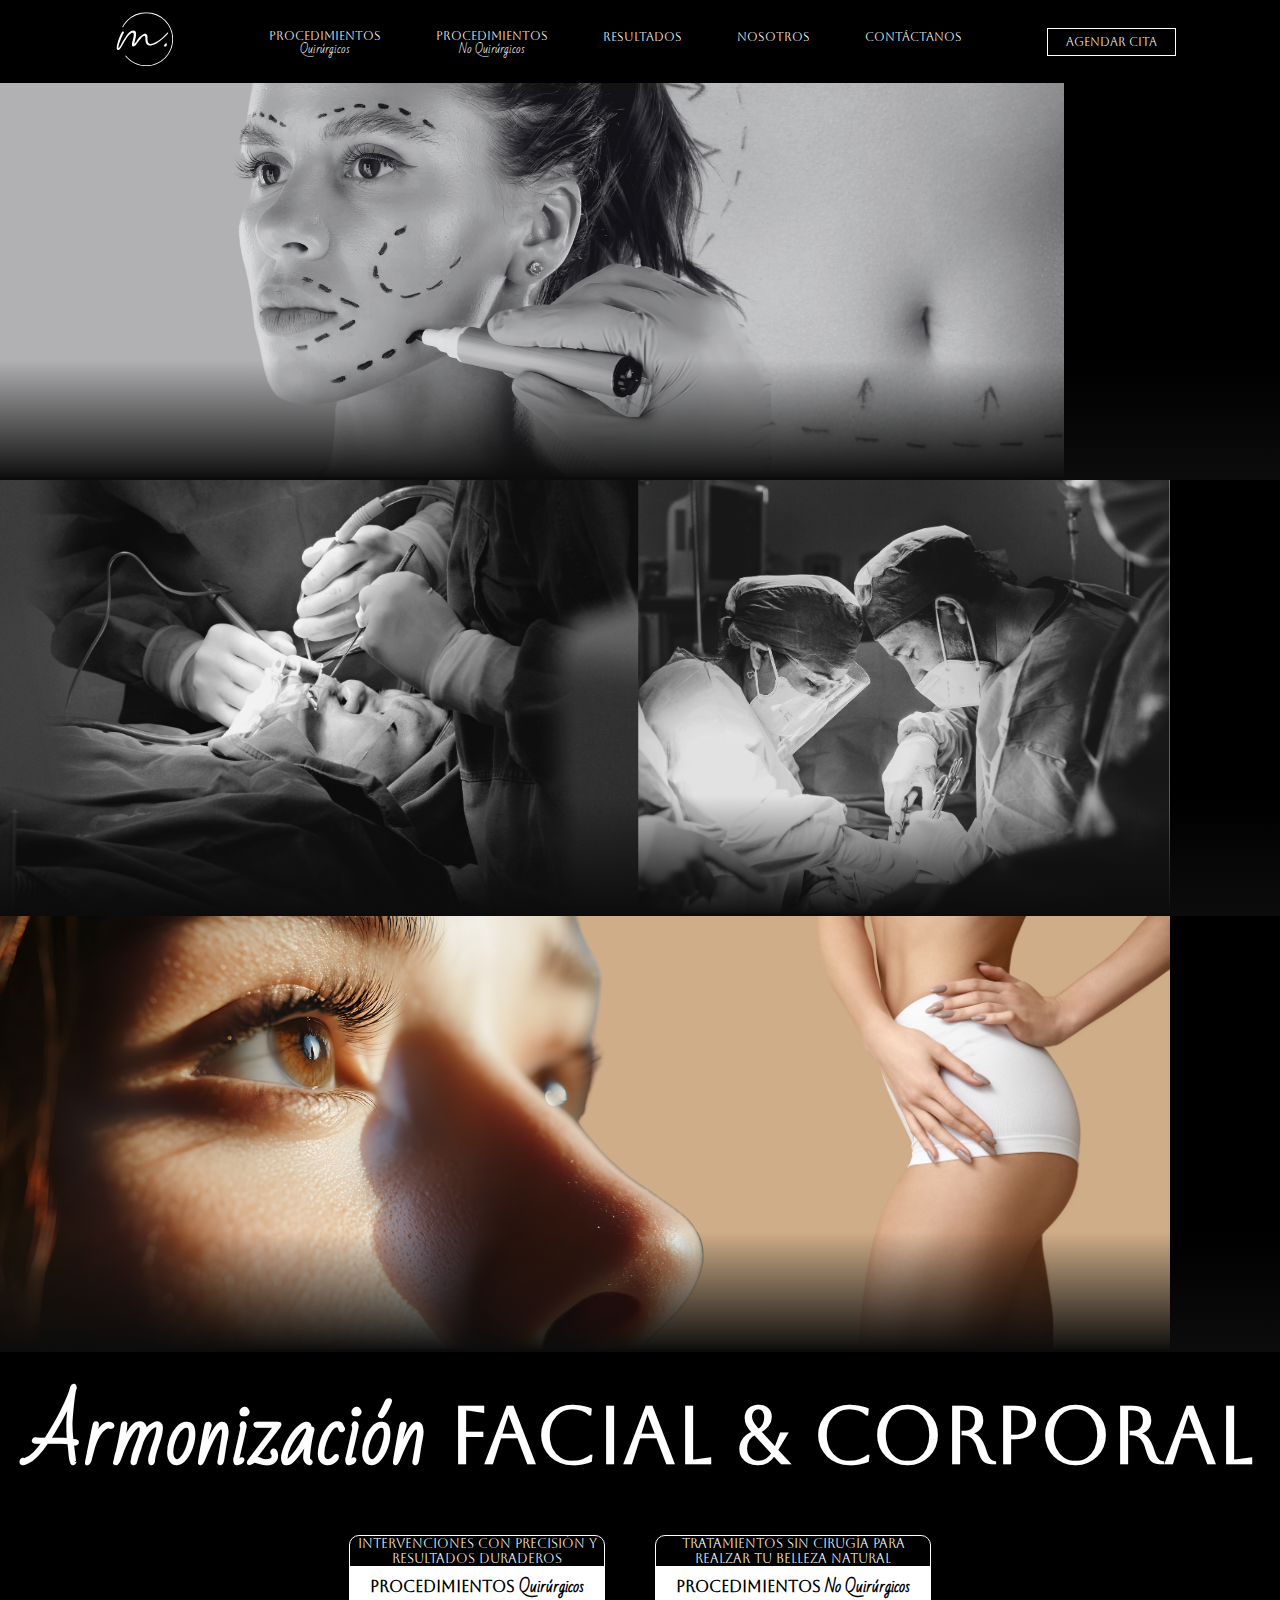
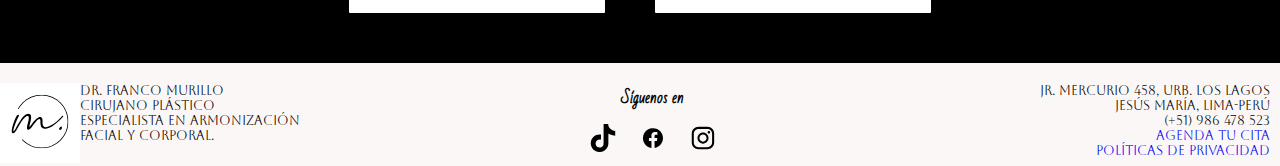
<file: index.html>
<!DOCTYPE html>
<html lang="es-pe">
    <head>
        <meta charset="UTF-8" />
        <meta name="viewport" content="width=device-width, initial-scale=1.0" />
        <title>Dr. Murillo | Cirugía Plástica</title>
        <link rel="icon" href="assets/images/logowhite.svg" />
        <link href="https://cdn.jsdelivr.net/npm/bootstrap@5.3.8/dist/css/bootstrap.min.css" rel="stylesheet" integrity="sha384-sRIl4kxILFvY47J16cr9ZwB07vP4J8+LH7qKQnuqkuIAvNWLzeN8tE5YBujZqJLB" crossorigin="anonymous">
        <script src="https://cdn.jsdelivr.net/npm/bootstrap@5.3.8/dist/js/bootstrap.bundle.min.js" integrity="sha384-FKyoEForCGlyvwx9Hj09JcYn3nv7wiPVlz7YYwJrWVcXK/BmnVDxM+D2scQbITxI" crossorigin="anonymous"></script>
        <link rel="stylesheet" href="assets/css/styles.css" />
        <script src="assets/js/menu.js" defer></script>
        <link rel="preconnect" href="https://fonts.googleapis.com">
        <link rel="preconnect" href="https://fonts.gstatic.com" crossorigin>
        <link href="https://fonts.googleapis.com/css2?family=Bad+Script&display=swap" rel="stylesheet">
        <link rel="preconnect" href="https://fonts.googleapis.com">
        <link rel="preconnect" href="https://fonts.gstatic.com" crossorigin>
        <link href="https://fonts.googleapis.com/css2?family=Aboreto&family=Bad+Script&display=swap" rel="stylesheet">
    </head>
    
    <body>
        <header class="cabecera-menu">
            <div class="header-inner">
                <div class="btn-logo">
                  <a href="index.html"><img src="assets/imagen/logoblack.svg" alt="logo" /></a>
                </div>
                <nav class="menu">
                        <ul class="nav-links">
                            <li class="item1"><a href="procedimientos-quirurgicos.html">Procedimientos <br><span>Quirúrgicos</span></a></li>
                            <li class="item2"><a href="procedimientos-no-quirurgicos.html">Procedimientos <br><span>No Quirúrgicos</span></a></li>
                            <li><a href="resultados.html">Resultados</a></li>
                            <li><a href="nosotros.html">Nosotros</a></li>
                            <li><a href="contactanos.html">Contáctanos</a></li>
                        </ul>
                </nav>
                <div class="menu-toggle" id="menu-toggle">
                     ☰
                </div>
                
                <div class="btn-cita">
                    <a href="agenda-tu-cita.html">Agendar Cita</a>
                </div>
            </div>
        </header>
        <main class = "contenedor">
            <!--BOOTSTRAP PARA CARRUSEL DE BANNERS-->
            <div id="carouselExampleSlidesOnly" class="carousel slide" data-bs-ride="carousel" data-bs-interval="2000" data-bs-pause="false">
                <div class="carousel-inner">
                    <div class="carousel-item active">
                        <div class="img-wrapper">
                            <img src="assets/imagen/banner1.png" class="d-block w-100" alt="banner 1">
                        </div>
                    </div>
                    
                    <div class="carousel-item">
                        <div class="img-wrapper">
                            <img src="assets/imagen/banner2.png" class="d-block w-100" alt="banner 2">
                        </div>
                    </div>
                    <div class="carousel-item">
                        <div class="img-wrapper">
                             <img src="assets/imagen/banner3.png" class="d-block w-100" alt="banner 3">
                        </div>
                    </div>
                </div>
            </div>
            <!--FIN BOOTSTRAP-->

            <div class="titulo">
                <h1><span>Armonización</span> Facial & Corporal</h1>
            </div>
            <section class="tarjetas">
                <div class="tarjeta-1">
                    <p>Intervenciones con precisión y<br>resultados duraderos</p>
                    <div class="h2-container">
                       <a href="procedimientos-quirurgicos.html"><h2>Procedimientos <span>Quirúrgicos</span></h2></a>
                    </div>   
                </div>

                <div class="tarjeta-2">
                    <p>Tratamientos sin cirugía para<br>realzar tu belleza natural</p>
                    <div class="h2-container">
                        <a href="procedimientos-no-quirurgicos.html"><h2>Procedimientos <span>No Quirúrgicos</span></h2></a>
                    </div>
                </div>
            </section>

                
        </main>

        <footer>
            <div class="footer-inner">
                <div class="btn-logo">
                  <a href="index.html"><img src="assets/imagen/logowhite.svg" alt="logo" /></a>
    
                  <p>Dr. Franco Murillo<br>Cirujano Plástico<br>Especialista en Armonización<br>Facial y Corporal.</p>
               
                </div>
               
                <div class="redes">
                    <div class="text-redes"> 
                        <h3><span>Síguenos en</span></h3>
                    </div>
                
                    <div class="icon-redes">
                        <ul>
                            <li><a href="#"><img src="assets/imagen/icontiktok.svg" alt="tiktok"></a></li>
                            <li><a href="#"><img src="assets/imagen/iconfacebook.svg" alt="facebook"></a></li>
                            <li><a href="#"><img src="assets/imagen/iconinstagram.svg" alt="instagram"></a></li>
                        </ul>
                    </div>    
                </div>
                <div class="direccion">
                    <p>Jr. Mercurio 458, Urb. Los Lagos<br>Jesús María, Lima-Perú<br>(+51) 986 478 523<br><a href=agenda-tu-cita.html>Agenda tu cita</a><br><a href="#">Políticas de Privacidad</a></p>
                </div>
                

            </div>





        </footer>
        
        

  
    </body>

</html>
</file>
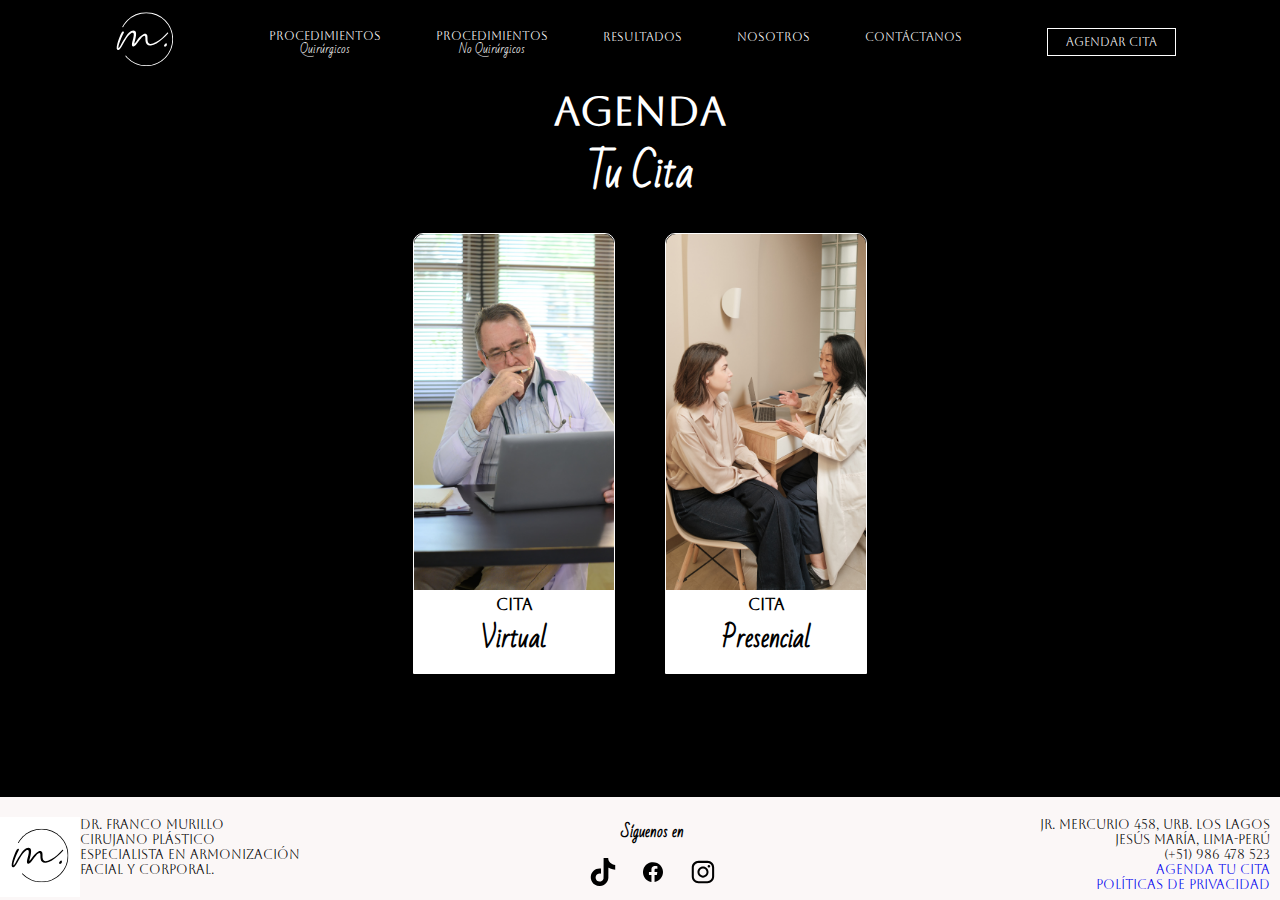
<file: agenda-tu-cita.html>
<!DOCTYPE html>
<html lang="es-pe">
<head>
    <meta charset="UTF-8">
    <meta name="viewport" content="width=device-width, initial-scale=1.0">
    <title>Dr. Murillo | Cirugía Plástica</title>
    <link rel="stylesheet" href="assets/css/styles.css" />
    <script src="assets/js/menu.js" defer ></script>
    <link rel="icon" href="assets/images/logowhite.svg" />
    <link rel="preconnect" href="https://fonts.googleapis.com">
    <link rel="preconnect" href="https://fonts.gstatic.com" crossorigin>
    <link href="https://fonts.googleapis.com/css2?family=Bad+Script&display=swap" rel="stylesheet">
    <link rel="preconnect" href="https://fonts.googleapis.com">
    <link rel="preconnect" href="https://fonts.gstatic.com" crossorigin>
    <link href="https://fonts.googleapis.com/css2?family=Aboreto&family=Bad+Script&display=swap" rel="stylesheet">
</head>
<body>
    <header class="container cabecera-menu">
            <div class="header-inner">
                <div class="btn-logo">
                  <a href="index.html"><img src="assets/imagen/logoblack.svg" alt="logo" /></a>
                </div>
                <nav class="menu">
                        <ul class="nav-links">
                            <li class="item1"><a href="procedimientos-quirurgicos.html">Procedimientos <br><span>Quirúrgicos</span></a></li>
                            <li class="item2"><a href="procedimientos-no-quirurgicos.html">Procedimientos <br><span>No Quirúrgicos</span></a></li>
                            <li><a href="resultados.html">Resultados</a></li>
                            <li><a href="nosotros.html">Nosotros</a></li>
                            <li><a href="contactanos.html">Contáctanos</a></li>
                        </ul>
                </nav>
                <div class="menu-toggle" id="menu-toggle">
                     ☰
                </div>
                
                <div class="btn-cita">
                    <a href="agenda-tu-cita.html">Agendar Cita</a>
                </div>
            </div>
    </header>
    
    <main>
        <div class="titulo">
            <h1 class="h1menu">Agenda<br><span>Tu Cita</span></h1>
        </div>
        <section class="tarjetas">
            <div class="tarjeta-1 pro">
                <img src="assets/imagen/teleconsulta.png" alt="teleconsulta">
                <div class="h2-container">
                    <a href="formulario.html"><h2>Cita<br><span>Virtual</span></h2></a>
                </div>
            </div>
                
            <div class="tarjeta-2 pro">
                <img src="assets/imagen/consultapresencial.png" alt="citapresencial">
                <div class="h2-container">
                    <a href="formulario.html"><h2>Cita<br><span>Presencial</span></h2></a>
                </div>
            </div>
        </section>
        
    </main>


    <footer>
        <div class="footer-inner">
            <div class="btn-logo">
                <a href="index.html"><img src="assets/imagen/logowhite.svg" alt="logo" /></a>
    
                <p>Dr. Franco Murillo<br>Cirujano Plástico<br>Especialista en Armonización<br>Facial y Corporal.</p>
               
            </div>
               
            <div class="redes">
                <div class="text-redes"> 
                <h3><span>Síguenos en</span></h3>
                </div>
                
                <div class="icon-redes">
                    <ul>
                        <li><a href="#"><img src="assets/imagen/icontiktok.svg" alt="tiktok"></a></li>
                        <li><a href="#"><img src="assets/imagen/iconfacebook.svg" alt="facebook"></a></li>
                        <li><a href="#"><img src="assets/imagen/iconinstagram.svg" alt="instagram"></a></li>
                    </ul>
                </div>  

                </div>
                <div class="direccion">
                    <p>Jr. Mercurio 458, Urb. Los Lagos<br>Jesús María, Lima-Perú<br>(+51) 986 478 523<br><a href=agenda-tu-cita.html>Agenda tu cita</a><br><a href="#">Políticas de Privacidad</a></p>
                </div>
                

        </div>

    </footer>
        

    
</body>
</html>
</file>
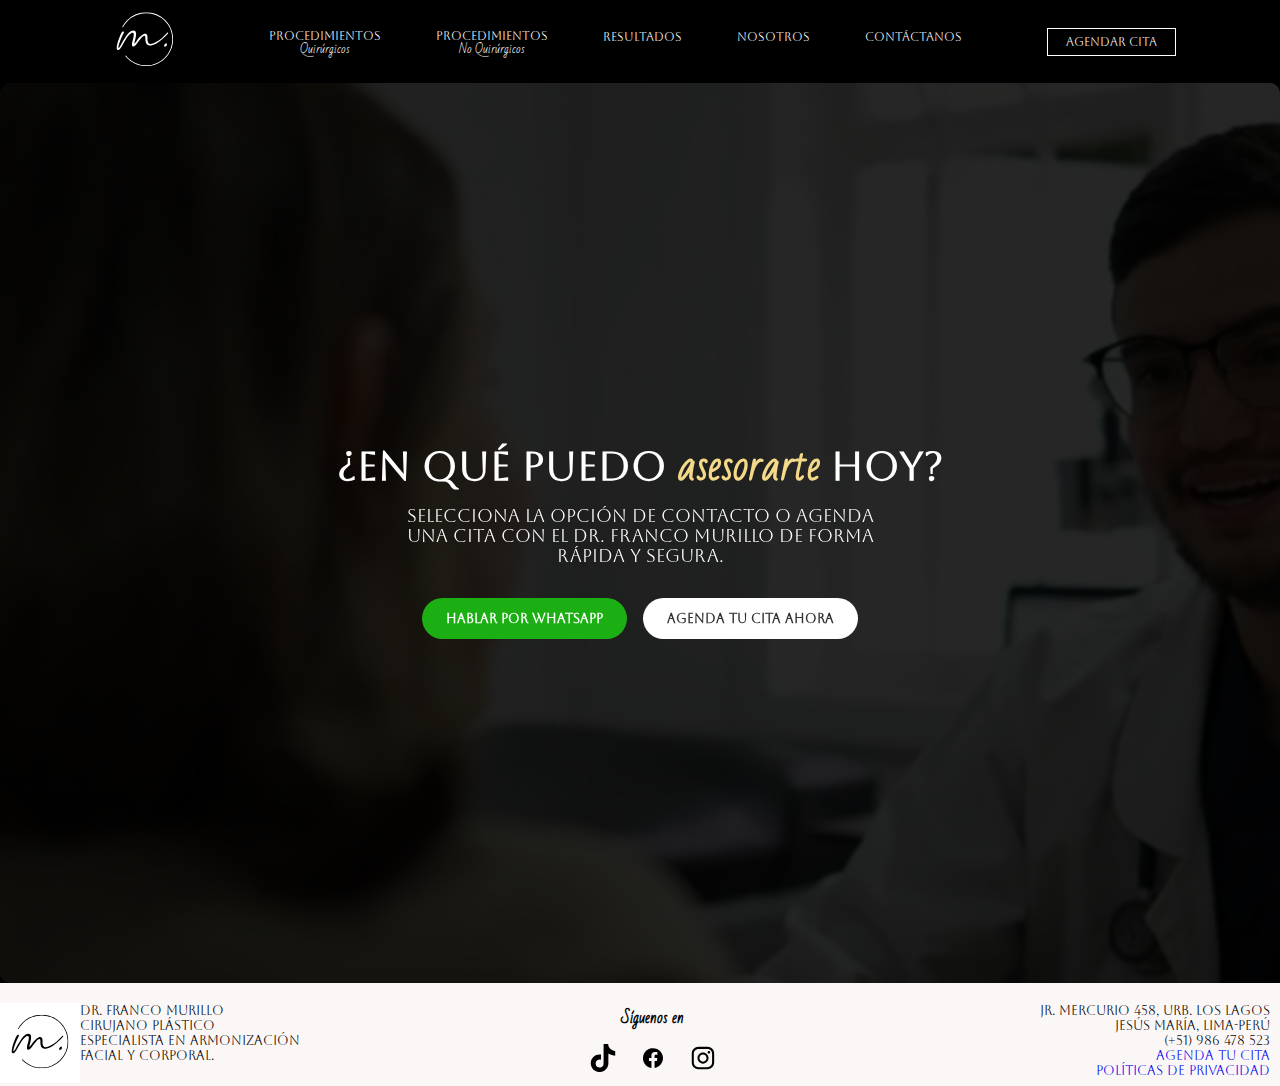
<file: contactanos.html>
<!DOCTYPE html>
<html lang="es-pe">
<head>
        <meta charset="UTF-8" />
        <meta name="viewport" content="width=device-width, initial-scale=1.0" />
        <title>Dr. Murillo | Cirugía Plástica</title>
        <link rel="stylesheet" href="assets/css/styles.css" />
        <script src="assets/js/menu.js" defer></script>
        <link rel="icon" href="assets/images/logowhite.svg" />
        <link rel="preconnect" href="https://fonts.googleapis.com">
        <link rel="preconnect" href="https://fonts.gstatic.com" crossorigin>
        <link href="https://fonts.googleapis.com/css2?family=Bad+Script&display=swap" rel="stylesheet">
        <link rel="preconnect" href="https://fonts.googleapis.com">
        <link rel="preconnect" href="https://fonts.gstatic.com" crossorigin>
        <link href="https://fonts.googleapis.com/css2?family=Aboreto&family=Bad+Script&display=swap" rel="stylesheet">
        
</head>
<body>
    <header class="cabecera-menu">
            <div class="header-inner">
                <div class="btn-logo">
                  <a href="index.html"><img src="assets/imagen/logoblack.svg" alt="logo" /></a>
                </div>
                <nav class="menu">
                        <ul class="nav-links">
                            <li class="item1"><a href="procedimientos-quirurgicos.html">Procedimientos <br><span>Quirúrgicos</span></a></li>
                            <li class="item2"><a href="procedimientos-no-quirurgicos.html">Procedimientos <br><span>No Quirúrgicos</span></a></li>
                            <li><a href="resultados.html">Resultados</a></li>
                            <li><a href="nosotros.html">Nosotros</a></li>
                            <li><a href="contactanos.html">Contáctanos</a></li>
                        </ul>
                </nav>
                <div class="menu-toggle" id="menu-toggle">
                     ☰
                </div>
                
                <div class="btn-cita">
                    <a href="agenda-tu-cita.html">Agendar Cita</a>
                </div>
            </div>
    </header>
    
    <main class="contactanos">

        <section class="contenedor-contactanos">
            <div >
                <video autoplay muted loop playsinline class="videocontacto"> 
                    <source src="assets/multimedia/video-contactanos.mp4" type="video/mp4">
                    Tu navegador no soporta el <code>video</code>
                </video>
            </div>
            <div class="overlay"></div>

            <div class="texto-btn-contactanos">
                <h2>¿En qué puedo <span>asesorarte</span> hoy?</h2>
                <p>Selecciona la opción de contacto o agenda <br> una cita con el Dr. Franco Murillo de forma<br>rápida y segura.</p>
                <div class="btn-contacto">
                    <a class="btn-wsp" href="#">Hablar por Whatsapp</a>
                    <a class="btn-agenda" href="agenda-tu-cita.html">Agenda tu cita ahora</a>
                </div>
            </div>
        </section>

    </main>

    
        <footer>
            <div class="footer-inner">
                <div class="btn-logo">
                  <a href="index.html"><img src="assets/imagen/logowhite.svg" alt="logo" /></a>
    
                  <p>Dr. Franco Murillo<br>Cirujano Plástico<br>Especialista en Armonización<br>Facial y Corporal.</p>
               
                </div>
               
                <div class="redes">
                    <div class="text-redes"> 
                        <h3><span>Síguenos en</span></h3>
                    </div>
                
                    <div class="icon-redes">
                        <ul>
                            <li><a href="#"><img src="assets/imagen/icontiktok.svg" alt="tiktok"></a></li>
                            <li><a href="#"><img src="assets/imagen/iconfacebook.svg" alt="facebook"></a></li>
                            <li><a href="#"><img src="assets/imagen/iconinstagram.svg" alt="instagram"></a></li>
                        </ul>
                    </div>    
                </div>
                <div class="direccion">
                    <p>Jr. Mercurio 458, Urb. Los Lagos<br>Jesús María, Lima-Perú<br>(+51) 986 478 523<br><a href=agenda-tu-cita.html>Agenda tu cita</a><br><a href="#">Políticas de Privacidad</a></p>
                </div>
                

            </div>

        </footer>
</body>
</html>
</file>
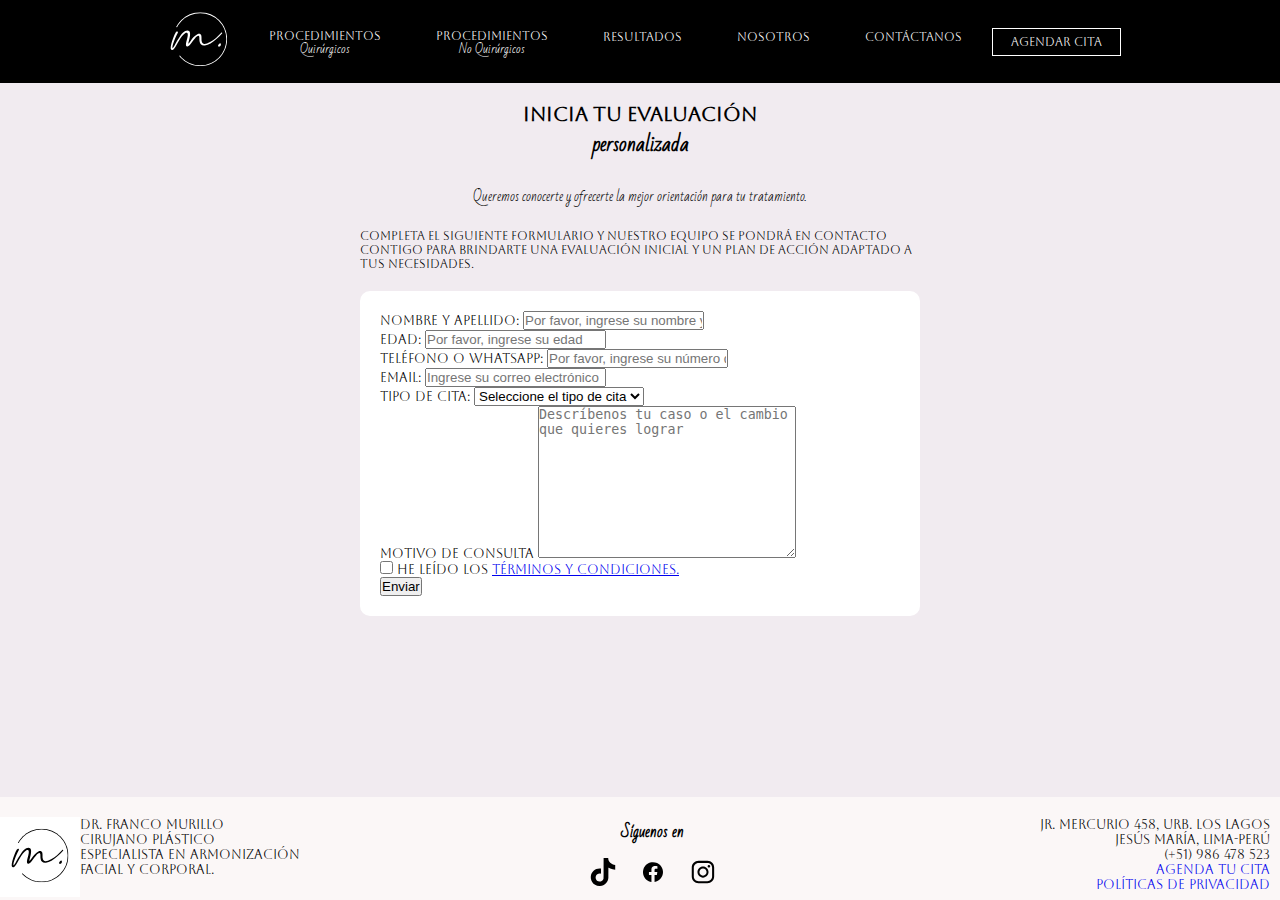
<file: formulario.html>
<!DOCTYPE html>
<html lang="es-pe">
<head>
    <meta charset="UTF-8">
    <meta name="viewport" content="width=device-width, initial-scale=1.0">
    <title>Dr. Murillo | Cirugía Plástica</title>
    <link href="https://cdn.jsdelivr.net/npm/bootstrap@5.3.8/dist/css/bootstrap.min.css" rel="stylesheet" integrity="sha384-sRIl4kxILFvY47J16cr9ZwB07vP4J8+LH7qKQnuqkuIAvNWLzeN8tE5YBujZqJLB" crossorigin="anonymous">
    <script src="https://cdn.jsdelivr.net/npm/bootstrap@5.3.8/dist/js/bootstrap.bundle.min.js" integrity="sha384-FKyoEForCGlyvwx9Hj09JcYn3nv7wiPVlz7YYwJrWVcXK/BmnVDxM+D2scQbITxI" crossorigin="anonymous"></script>
    <link rel="stylesheet" href="assets/css/styles.css" />
    <script src="assets/js/menu.js" defer ></script>
    <link rel="icon" href="assets/images/logowhite.svg" />
    <link rel="preconnect" href="https://fonts.googleapis.com">
    <link rel="preconnect" href="https://fonts.gstatic.com" crossorigin>
    <link href="https://fonts.googleapis.com/css2?family=Bad+Script&display=swap" rel="stylesheet">
    <link rel="preconnect" href="https://fonts.googleapis.com">
    <link rel="preconnect" href="https://fonts.gstatic.com" crossorigin>
    <link href="https://fonts.googleapis.com/css2?family=Aboreto&family=Bad+Script&display=swap" rel="stylesheet">
</head>
<body class="body-formulario">
    <header class=" cabecera-menu menuform">
            <div class="header-inner">
                <div class="btn-logo">
                  <a href="index.html"><img src="assets/imagen/logoblack.svg" alt="logo" /></a>
                </div>
                <nav class="menu">
                        <ul class="nav-links">
                            <li class="item1"><a href="procedimientos-quirurgicos.html">Procedimientos <br><span>Quirúrgicos</span></a></li>
                            <li class="item2"><a href="procedimientos-no-quirurgicos.html">Procedimientos <br><span>No Quirúrgicos</span></a></li>
                            <li><a href="resultados.html">Resultados</a></li>
                            <li><a href="nosotros.html">Nosotros</a></li>
                            <li><a href="contactanos.html">Contáctanos</a></li>
                        </ul>
                </nav>
                <div class="menu-toggle" id="menu-toggle">
                     ☰
                </div>
                
                <div class="btn-cita">
                    <a href="agenda-tu-cita.html">Agendar Cita</a>
                </div>
            </div>
    </header>
    
    <main>
        <div class="containerform">
            <h2>Inicia tu evaluación <br><span>personalizada</span></h2>
            <span>Queremos conocerte y ofrecerte la mejor orientación para tu tratamiento.</span>
            <p>Completa el siguiente formulario y nuestro equipo se pondrá en contacto contigo para brindarte una evaluación inicial y un plan de acción adaptado a tus necesidades.</p>
            <form action="">
                <div class="mb-3">
                    <label for="name">Nombre y apellido:</label>
                    <input class="form-control form-control-sm" type="text" id="name" placeholder="Por favor, ingrese su nombre y apellido">
                </div>

                <div class="mb-3"> 
                    <label for="edad">Edad:</label>
                    <input class="form-control form-control-sm" type="number" id="edad" placeholder="Por favor, ingrese su edad">
                </div>

                <div class="mb-3">
                    <label for="Teléfono o WhatsApp">Teléfono o WhatsApp:</label>
                    <input class="form-control form-control-sm" type="tel" id="telefono" placeholder="Por favor, ingrese su número de teléfono o WhatsApp">
                </div>


                <div class="mb-3">
                    <label for="email">Email:</label>
                    <input class="form-control form-control-sm" type="email" id="email" placeholder="Ingrese su correo electrónico">
                </div>

                <div class="mb-3">
                    <label for="tipoconsulta">Tipo de cita:</label>
                    <select class="form-select form-select-sm" aria-label="Selecciona el tipo de consulta">
                        <option selected>Seleccione el tipo de cita</option>
                        <option value="1">Cita virtual</option>
                        <option value="2">Cita presencial</option>
                        
                    </select>
                </div>

                <div class="mb-3">
                    <label for="descripcion">Motivo de consulta</label>
                    <textarea class= "form-control form-control-sm" name="descripcion" id="descripcion" cols="30" rows="10" placeholder="Descríbenos tu caso o el cambio que quieres lograr"></textarea>
                </div>

                <div class="form-check">
                    <input type="checkbox" class="form-check-input" id="exampleCheck1">
                    <label class="form-check-label" for="exampleCheck1">He leído los <a href="#">Términos y condiciones.</a></label>
                </div>

               <button type="submit" class="btn btn-dark mb-5 form-control form-control-sm">Enviar</button>

            </form>

        </div>
      
    </main>


    <footer>
        <div class="footer-inner">
            <div class="btn-logo">
                <a href="index.html"><img src="assets/imagen/logowhite.svg" alt="logo" /></a>
    
                <p>Dr. Franco Murillo<br>Cirujano Plástico<br>Especialista en Armonización<br>Facial y Corporal.</p>
               
            </div>
               
            <div class="redes">
                <div class="text-redes"> 
                <h3><span>Síguenos en</span></h3>
                </div>
                
                <div class="icon-redes">
                    <ul>
                        <li><a href="#"><img src="assets/imagen/icontiktok.svg" alt="tiktok"></a></li>
                        <li><a href="#"><img src="assets/imagen/iconfacebook.svg" alt="facebook"></a></li>
                        <li><a href="#"><img src="assets/imagen/iconinstagram.svg" alt="instagram"></a></li>
                    </ul>
                </div>  

                </div>
                <div class="direccion">
                    <p>Jr. Mercurio 458, Urb. Los Lagos<br>Jesús María, Lima-Perú<br>(+51) 986 478 523<br><a href=agenda-tu-cita.html>Agenda tu cita</a><br><a href="#">Políticas de Privacidad</a></p>
                </div>
                

        </div>

    </footer>
        

    
</body>
</html>
</file>
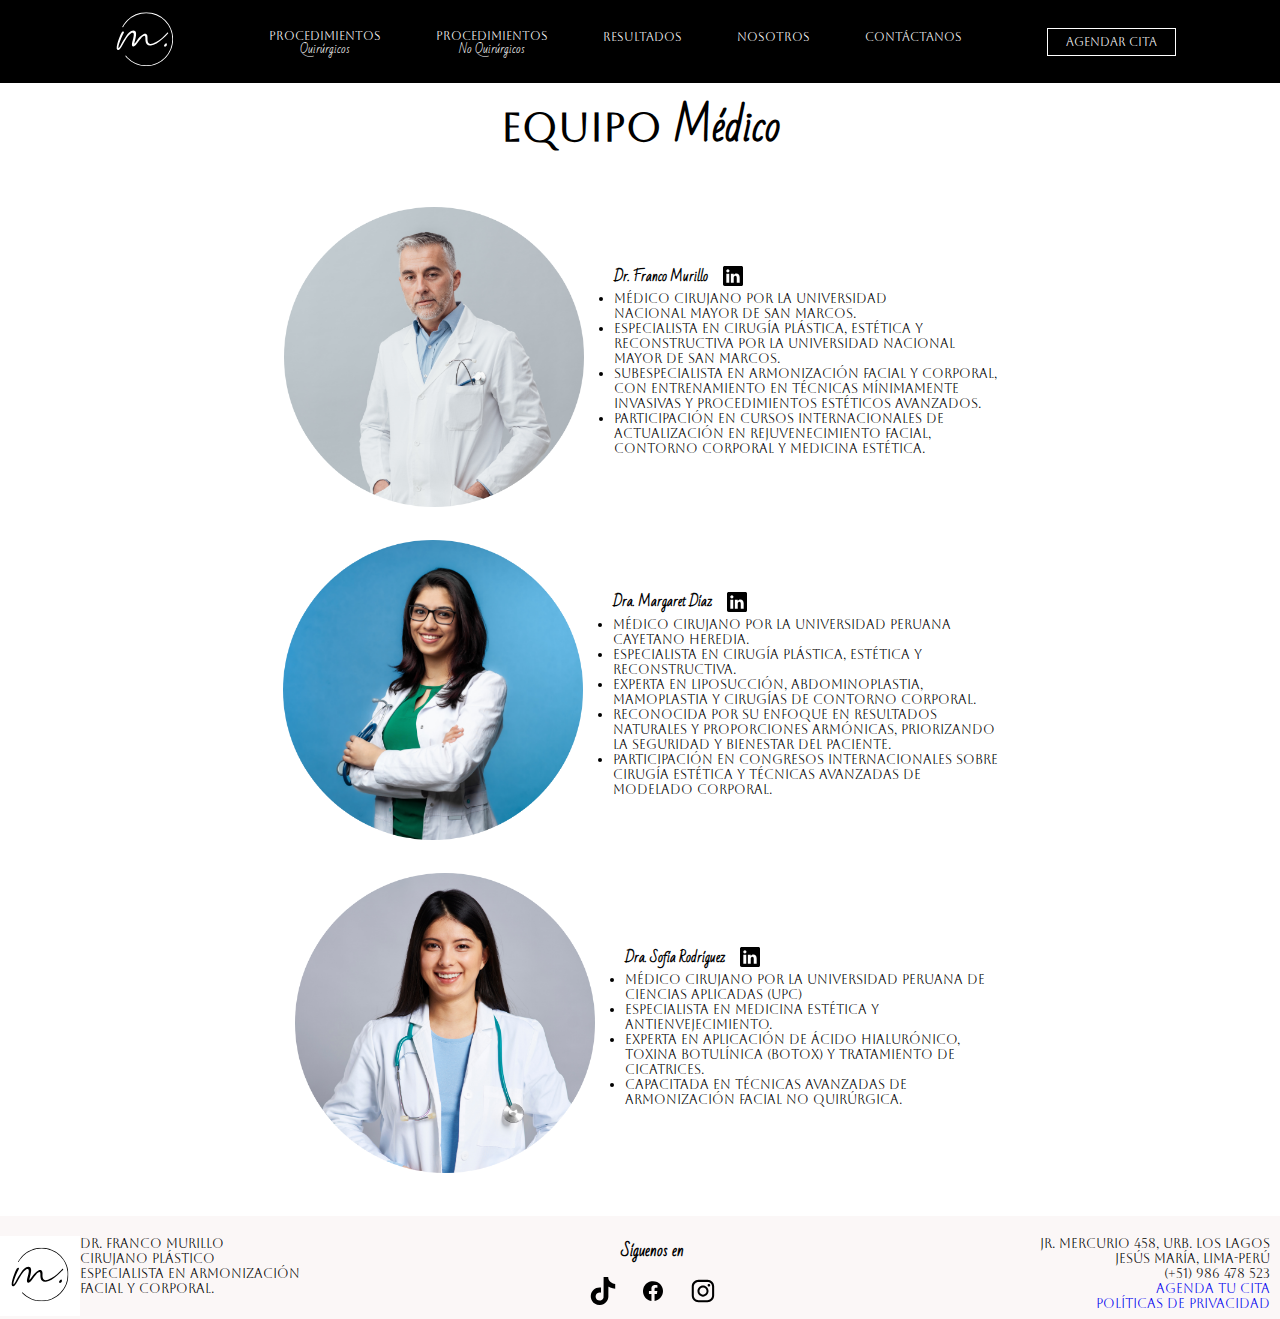
<file: nosotros.html>
<!DOCTYPE html>
<html lang="es-pe">
<head>
    <meta charset="UTF-8">
    <meta name="viewport" content="width=device-width, initial-scale=1.0">
    <title>Dr. Murillo | Cirugía Plástica</title>
    <link rel="stylesheet" href="assets/css/styles.css" />
    <script src="assets/js/menu.js" defer ></script>
    <link rel="icon" href="assets/images/logowhite.svg" />
    <link rel="preconnect" href="https://fonts.googleapis.com">
    <link rel="preconnect" href="https://fonts.gstatic.com" crossorigin>
    <link href="https://fonts.googleapis.com/css2?family=Bad+Script&display=swap" rel="stylesheet">
    <link rel="preconnect" href="https://fonts.googleapis.com">
    <link rel="preconnect" href="https://fonts.gstatic.com" crossorigin>
    <link href="https://fonts.googleapis.com/css2?family=Aboreto&family=Bad+Script&display=swap" rel="stylesheet">
</head>
<body class="body-nosotros">
    <header class="container cabecera-menu">
            <div class="header-inner">
                <div class="btn-logo">
                  <a href="index.html"><img src="assets/imagen/logoblack.svg" alt="logo" /></a>
                </div>
                <nav class="menu">
                        <ul class="nav-links">
                            <li class="item1"><a href="procedimientos-quirurgicos.html">Procedimientos <br><span>Quirúrgicos</span></a></li>
                            <li class="item2"><a href="procedimientos-no-quirurgicos.html">Procedimientos <br><span>No Quirúrgicos</span></a></li>
                            <li><a href="resultados.html">Resultados</a></li>
                            <li><a href="nosotros.html">Nosotros</a></li>
                            <li><a href="contactanos.html">Contáctanos</a></li>
                        </ul>
                </nav>
                <div class="menu-toggle" id="menu-toggle">
                     ☰
                </div>
                
                <div class="btn-cita">
                    <a href="agenda-tu-cita.html">Agendar Cita</a>
                </div>
            </div>
    </header>
    
    <main>
        <div class="titulo nosotros">
            <h1 class="h1menu">Equipo <span>Médico</span></h1>
        </div>


        <section class="doctores">
            <article class="doctor1">
                <div class="fotodoctor1">
                    <img src="assets/imagen/doctor1.png" alt="doctor1">
                </div>
                <div class="nombredoctor">
                    <div class="nombre-boton">
                        <h4><span>Dr. Franco Murillo</span></h4>
                        <a href="#" class="btn-linkedin">
                            <img src="assets/imagen/linkedin.svg" alt="linkedin">
                            <span>Ver Perfil en Linkedin</span>
                        </a>
                    </div>
                    
                        <div class="descripcion">
                            <ul>
                                <li> Médico Cirujano por la Universidad<br>Nacional Mayor de San Marcos.</li>
                                <li>Especialista en Cirugía Plástica, Estética y<br> Reconstructiva por la Universidad Nacional<br> Mayor de San Marcos.</li>
                                <li>Subespecialista en Armonización Facial y Corporal,<br> con entrenamiento en técnicas mínimamente<br> invasivas y procedimientos estéticos avanzados.</li>
                                <li>Participación en cursos internacionales de<br> actualización en rejuvenecimiento facial,<br> contorno corporal y medicina estética.</li>
                            </ul>
                        </div>
                </div>
            </article>

            <article class="doctor2">
                <div class="fotodoctor2">
                    <img src="assets/imagen/doctor2.png" alt="doctor2">
                </div>
                <div class="nombredoctor">
                    <div class="nombre-boton">
                        <h4><span>Dra. Margaret Díaz</span></h4>
                        <a href="#" class="btn-linkedin">
                                <img src="assets/imagen/linkedin.svg" alt="linkedin">
                                <span>Ver Perfil en Linkedin</span>
                        </a>
                    </div>

                    <div class="descripcion">
                            <ul>
                                <li>Médico Cirujano por la Universidad Peruana<br>Cayetano Heredia.</li>
                                <li>Especialista en Cirugía Plástica, Estética y<br>Reconstructiva.</li>
                                <li>Experta en Liposucción, Abdominoplastia,<br>Mamoplastia y Cirugías de Contorno Corporal.</li>
                                <li>Reconocida por su enfoque en resultados<br>  naturales y proporciones armónicas, priorizando<br>la seguridad y bienestar del paciente.</li>
                                <li>Participación en congresos internacionales sobre<br> cirugía estética y técnicas avanzadas de<br>modelado corporal.</li>
                            </ul>
                     </div>
                </div>
            </article>

            <article class="doctor3">
                <div class="fotodoctor3">
                    <img src="assets/imagen/doctor3.png" alt="doctor3">
                </div>
                <div class="nombredoctor">
                    <div class="nombre-boton">
                        <h4><span>Dra. Sofía Rodríguez</span></h4>
                        <a href="#" class="btn-linkedin">
                            <img src="assets/imagen/linkedin.svg" alt="linkedin">
                            <span>Ver Perfil en Linkedin</span>
                        </a>
                    </div>
                        
                    <div class="descripcion">
                            <ul>
                                <li>Médico Cirujano por la Universidad Peruana de<br>Ciencias Aplicadas (UPC)</li>
                                <li>Especialista en Medicina Estética y<br>Antienvejecimiento.</li>
                                <li>Experta en aplicación de ácido hialurónico,<br>toxina botulínica (botox) y tratamiento de<br>cicatrices.</li>
                                <li>Capacitada en técnicas avanzadas de<br> armonización facial no quirúrgica.</li>
                            </ul>
                    </div>
                </div>
            </article>

        </section>        
            


        
    </main>


    <footer>
        <div class="footer-inner">
            <div class="btn-logo">
                <a href="index.html"><img src="assets/imagen/logowhite.svg" alt="logo" /></a>
                <p>Dr. Franco Murillo<br>Cirujano Plástico<br>Especialista en Armonización<br>Facial y Corporal.</p>
            </div>
               
            <div class="redes">
                <div class="text-redes"> 
                    <h3><span>Síguenos en</span></h3>
                </div>
        
                <div class="icon-redes">
                    <ul>
                        <li><a href="#"><img src="assets/imagen/icontiktok.svg" alt="tiktok"></a></li>
                        <li><a href="#"><img src="assets/imagen/iconfacebook.svg" alt="facebook"></a></li>
                        <li><a href="#"><img src="assets/imagen/iconinstagram.svg" alt="instagram"></a></li>
                    </ul>
                </div>  

            </div>

            <div class="direccion">
                <p class=>Jr. Mercurio 458, Urb. Los Lagos<br>Jesús María, Lima-Perú<br>(+51) 986 478 523<br><a href=agenda-tu-cita.html>Agenda tu cita</a><br><a href="#">Políticas de Privacidad</a></p>
            </div>
                

        </div>

    </footer>
        

    
</body>
</html>
</file>
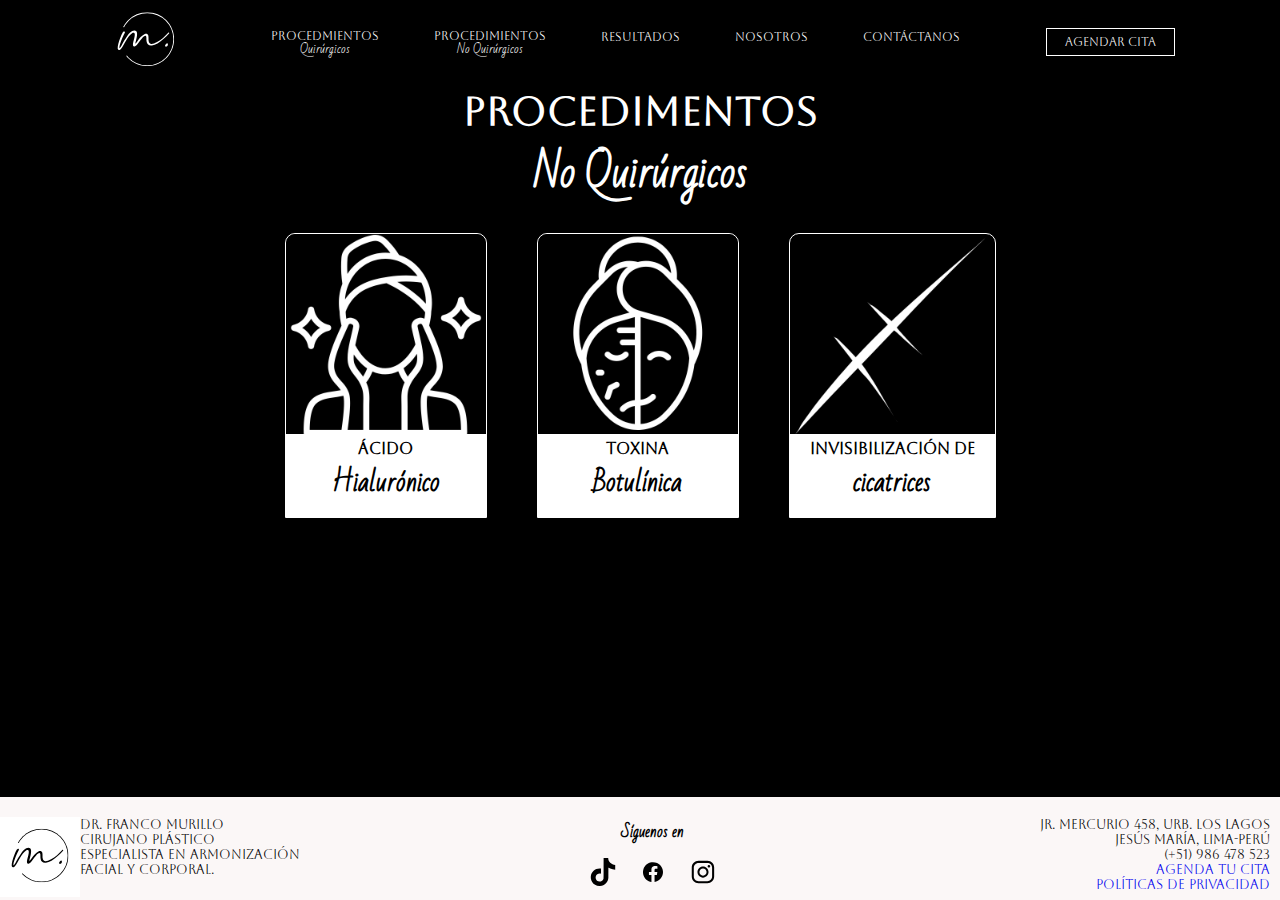
<file: procedimientos-no-quirurgicos.html>
<!DOCTYPE html>
<html lang="es-pe">
<head>
    <meta charset="UTF-8">
    <meta name="viewport" content="width=device-width, initial-scale=1.0">
    <title>Dr. Murillo | Cirugía Plástica</title>
    <link rel="stylesheet" href="assets/css/styles.css" />
    <script src="assets/js/menu.js" defer ></script>
    <link rel="icon" href="assets/images/logowhite.svg" />
    <link rel="preconnect" href="https://fonts.googleapis.com">
    <link rel="preconnect" href="https://fonts.gstatic.com" crossorigin>
    <link href="https://fonts.googleapis.com/css2?family=Bad+Script&display=swap" rel="stylesheet">
    <link rel="preconnect" href="https://fonts.googleapis.com">
    <link rel="preconnect" href="https://fonts.gstatic.com" crossorigin>
    <link href="https://fonts.googleapis.com/css2?family=Aboreto&family=Bad+Script&display=swap" rel="stylesheet">
</head>
<body>
    <header class="container cabecera-menu">
            <div class="header-inner">
                <div class="btn-logo">
                  <a href="index.html"><img src="assets/imagen/logoblack.svg" alt="logo" /></a>
                </div>
                <nav class="menu">
                        <ul class="nav-links">
                            <li class="item1"><a href="procedimientos-quirurgicos.html">Procedmientos <br><span>Quirúrgicos</span></a></li>
                            <li class="item2"><a href="procedimientos-no-quirurgicos.html">Procedimientos <br><span>No Quirúrgicos</span></a></li>
                            <li><a href="resultados.html">Resultados</a></li>
                            <li><a href="nosotros.html">Nosotros</a></li>
                            <li><a href="contactanos.html">Contáctanos</a></li>
                        </ul>
                </nav>
                <div class="menu-toggle" id="menu-toggle">
                     ☰
                </div>
                
                <div class="btn-cita">
                    <a href="agenda-tu-cita.html">Agendar Cita</a>
                </div>
            </div>
    </header>
    
    <main>
        <div class="titulo">
            <h1 class="h1menu">Procedimentos<br><span>No Quirúrgicos</span></h1>
        </div>
        <section class="tarjetas">
            <div class="tarjeta-1 pro">
                <img src="assets/imagen/acidohialuronico.png" alt="acido-hialuronico">
                <div class="h2-container">
                    <a href="#"><h2>Ácido<br><span>Hialurónico</span></h2></a>
                </div>
            </div>
                
            <div class="tarjeta-2 pro">
                <img src="assets/imagen/toxinabotulinica.png" alt="botox">
                <div class="h2-container">
                    <a href="#"><h2>Toxina<br><span>Botulínica</span></h2></a>
                </div>
            </div>

            <div class="tarjeta-3 pro">
                <img src="assets/imagen/cicatriz.png" alt="cicatriz">
                <div class="h2-container">
                    <a href="#"><h2>Invisibilización de<br><span>cicatrices</span></h2></a>
                </div>
            </div>
        </section>

    </main>


    <footer>
        <div class="footer-inner">
            <div class="btn-logo">
                <a href="index.html"><img src="assets/imagen/logowhite.svg" alt="logo" /></a>
    
                <p>Dr. Franco Murillo<br>Cirujano Plástico<br>Especialista en Armonización<br>Facial y Corporal.</p>
               
            </div>
               
            <div class="redes">
                <div class="text-redes"> 
                <h3><span>Síguenos en</span></h3>
                </div>
                
                <div class="icon-redes">
                    <ul>
                        <li><a href="#"><img src="assets/imagen/icontiktok.svg" alt="tiktok"></a></li>
                        <li><a href="#"><img src="assets/imagen/iconfacebook.svg" alt="facebook"></a></li>
                        <li><a href="#"><img src="assets/imagen/iconinstagram.svg" alt="instagram"></a></li>
                    </ul>
                </div>  

                </div>
                <div class="direccion">
                    <p>Jr. Mercurio 458, Urb. Los Lagos<br>Jesús María, Lima-Perú<br>(+51) 986 478 523<br><a href=agenda-tu-cita.html>Agenda tu cita</a><br><a href="#">Políticas de Privacidad</a></p>
                </div>
                

        </div>

    </footer>
        

    
</body>
</html>
</file>
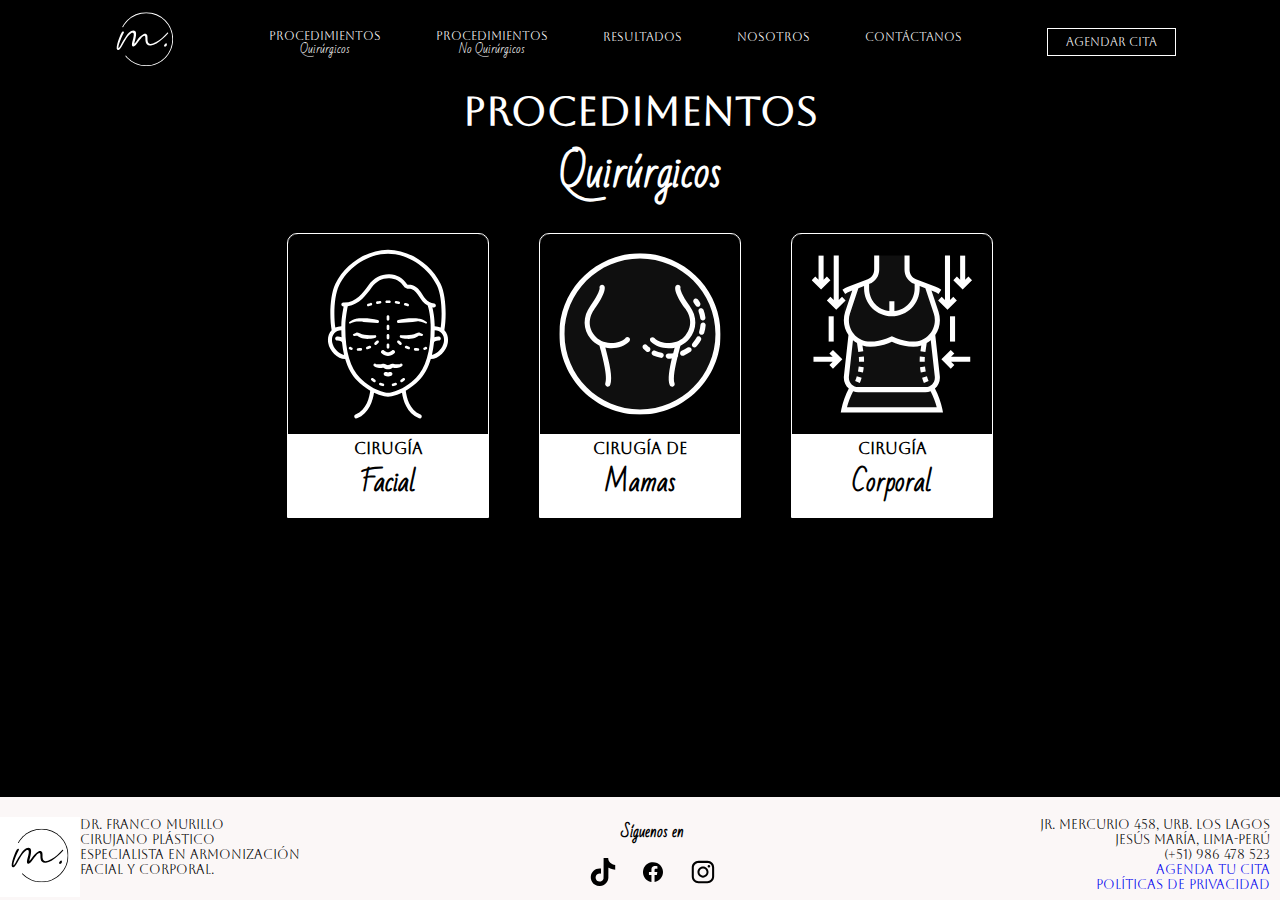
<file: procedimientos-quirurgicos.html>
<!DOCTYPE html>
<html lang="es-pe">

<head>
    <meta charset="UTF-8">
    <meta name="viewport" content="width=device-width, initial-scale=1.0">
    <title>Dr. Murillo | Cirugía Plástica</title>
    <link rel="stylesheet" href="assets/css/styles.css" />
    <script src="assets/js/menu.js" defer></script>
    <link rel="icon" href="assets/images/logowhite.svg" />
    <link rel="preconnect" href="https://fonts.googleapis.com">
    <link rel="preconnect" href="https://fonts.gstatic.com" crossorigin>
    <link href="https://fonts.googleapis.com/css2?family=Bad+Script&display=swap" rel="stylesheet">
    <link rel="preconnect" href="https://fonts.googleapis.com">
    <link rel="preconnect" href="https://fonts.gstatic.com" crossorigin>
    <link href="https://fonts.googleapis.com/css2?family=Aboreto&family=Bad+Script&display=swap" rel="stylesheet">
</head>

<body>
    <header class="container cabecera-menu">
        <div class="header-inner">
            <div class="btn-logo">
                <a href="index.html"><img src="assets/imagen/logoblack.svg" alt="logo" /></a>
            </div>
            <nav class="menu">
                <ul class="nav-links">
                    <li class="item1"><a href="procedimientos-quirurgicos.html">Procedimientos
                            <br><span>Quirúrgicos</span></a></li>
                    <li class="item2"><a href="procedimientos-no-quirurgicos.html">Procedimientos <br><span>No
                                Quirúrgicos</span></a></li>
                    <li><a href="resultados.html">Resultados</a></li>
                    <li><a href="nosotros.html">Nosotros</a></li>
                    <li><a href="contactanos.html">Contáctanos</a></li>
                </ul>
            </nav>
            <div class="menu-toggle" id="menu-toggle">
                ☰
            </div>

            <div class="btn-cita">
                <a href="agenda-tu-cita.html">Agendar Cita</a>
            </div>
        </div>
    </header>

    <main>

        <div class="titulo">
            <h1 class="h1menu">Procedimentos<br><span>Quirúrgicos</span></h1>
        </div>
        <section class="tarjetas">
            <div class="tarjeta-1 pro">
                <img src="assets/imagen/rostro.svg" alt="rostro">
                <div class="h2-container">
                    <a href="#"><h2>Cirugía<br><span>Facial</span></h2></a>
                </div>
            </div>
                
            <div class="tarjeta-2 pro">
                <img src="assets/imagen/mamas.svg" alt="mamas">
                <div class="h2-container">
                    <a href="#"><h2>Cirugía de<br><span>Mamas</span></h2></a>
                </div>
            </div>

            <div class="tarjeta-3 pro">
                <img src="assets/imagen/corporal.svg" alt="corporal">
                <div class="h2-container">
                    <a href="#"><h2>Cirugía<br><span>Corporal</span></h2></a>
                </div>
            </div>
        </section>
    </main>


    <footer>
        <div class="footer-inner">
            <div class="btn-logo">
                <a href="index.html"><img src="assets/imagen/logowhite.svg" alt="logo" /></a>

                <p>Dr. Franco Murillo<br>Cirujano Plástico<br>Especialista en Armonización<br>Facial y Corporal.</p>

            </div>

            <div class="redes">
                <div class="text-redes">
                    <h3><span>Síguenos en</span></h3>
                </div>

                <div class="icon-redes">
                    <ul>
                        <li><a href="#"><img src="assets/imagen/icontiktok.svg" alt="tiktok"></a></li>
                        <li><a href="#"><img src="assets/imagen/iconfacebook.svg" alt="facebook"></a></li>
                        <li><a href="#"><img src="assets/imagen/iconinstagram.svg" alt="instagram"></a></li>
                    </ul>
                </div>

            </div>
            <div class="direccion">
                <p>Jr. Mercurio 458, Urb. Los Lagos<br>Jesús María, Lima-Perú<br>(+51) 986 478 523<br><a
                        href=agenda-tu-cita.html>Agenda tu cita</a><br><a href="#">Políticas de Privacidad</a></p>
            </div>


        </div>

    </footer>



</body>

</html>
</file>
<file: assets/css/styles.css>
/*Selector universal: estilos a todo el documento
before: para elementos agregado antes
after: para elementos aggregados despues*/ 
*, *::before, *::after {
    box-sizing: border-box;
    margin: 0;
    padding: 0;
}

/*estilos para el cuerpo, contnedor principal de
nuestra pagina*/
body {
    display: flex;
    flex-direction: column;
    font-family: 'Aboreto', sans-serif;
    font-size: small;
    background-color: black;
    color: white;
    min-height: 100vh;
}

/*páginas con fondo blanco y
color de fuente negro*/
.body-nosotros{
    background-color: white;
    color:black;
}

.body-formulario{
  background-color: #f1ebf0;
  color:black;
}

/*nos permite enviar el footer hacia abajo
le decimos al body que la section main debe ocupar
espacio restante fuera de header y footer*/
main{
  flex:1;
}

span {
    font-family: "Bad Script", cursive;
}


/*estilos para header*/
.cabecera-menu {
    position: sticky;/*fixed+relative*/
    top: 0;
    z-index: 100;
    background-color: black;
}

/*Estilos para el header-inner(logo-links-agendacita*/
.header-inner {
    display: flex;
    justify-content: space-evenly;
    align-items: center;
    padding: 0px 20px;
}

/*estilo del boton logo*/
.btn-logo img {
    width: 80px; 
}

.btn-logo img:hover{
   filter: invert(0%) sepia(50%) saturate(534%) hue-rotate(5deg) brightness(95%) contrast(97%);
}

/*estilo de links de navegacion*/

.nav-links {
    gap: 55px;
    margin:0;
    list-style: none;
    display: flex;
}

/*Estilos para los enlaces del menu*/
.nav-links li a {
    text-decoration: none;
    color: white;
    font-size: 12px;
    border-bottom: 0.5px dashed transparent;
}

/*Estilos para links de nav con dos lineas*/
.nav-links .item1,
.nav-links .item2  {
    line-height:1;
    text-align: center;
}

ul li a:hover {
    color: rgb(238, 222, 150);
    border-bottom: 0.5px dashed rgb(245, 227, 123);
}


/*Menú Hamburguesa*/
/*en pantalla grande, no aparece*/
.menu-toggle {
  display: none;
  font-size: 26px;
  color: white;
  cursor: pointer;
}

/*en pantalla pequeña, aparece*/
@media (max-width: 900px) {
  /* Mostrar el ícono ☰ */
  .menu-toggle {
    display: block;
  }
  .nav-links {
    display: none;
    flex-direction: column;
    background-color: #f5f1f1;
    position: absolute;
    top: 70px; /* altura del header */
    left: 0px;
    width: 100%;
    padding: 10px 0px;
    text-align: center;
    z-index: 99;
  }
  .nav-links.active {
    display: flex;
  }
  .nav-links li {
    margin: 10px 0;
    text-align: center;
    
  }
  .nav-links li a{
    color: black;
    font-size: 1.5em;
  }
  
  .nav-links li a:hover{
    color: rgb(207, 170, 5);
    
  }

  .btn-cita {
    display: none;
  }
   .header-inner {
    justify-content: space-between;
  }
}


/*Estilos para el boton*/
.btn-cita a {
    
    width: auto;
    margin-left: 0px;
    padding: 6px 18px;  ;
    color: white;
    text-decoration: none;
    text-align: center;
    border-color: white;
    white-space: nowrap;/*evita salto*/
    border: 1px solid white;
    font-size: 12px;
}
.btn-cita a:hover {
    background-color: rgb(229, 210, 100);
    color: black;
    transition: 0.3s;
    
}

/*CUERPO DE LA PAGINA*/

/*HOME - INICIO*/ 

  /*DEGRADADO EN EL BOOTSTRAP - BANNER*/
.img-wrapper {
  position: relative;
}

.img-wrapper::after {
  content: "";
  position: absolute;
  bottom: 0;
  left: 0;
  width: 100%;
  height: 120px; /* altura del degradado */
  background: linear-gradient(to top, rgb(12, 12, 12), transparent);
  pointer-events: none; /* evita interferencias */
}
  /*FIN DEL BOOTSTRAP*/

/*TITULOS*/

.titulo {
    text-align: center;
    color: white;
    margin: 5px 0 20px 0;
}

h1 {
    font-size: 80px;
}

.h1menu {
    font-size: 40px;
}

.titulo.nosotros h1 {
    color: black;
}


@media (max-width:900px){
    h1 {
        font-size: 40px;
    }
}


/*TARJETAS HOME, PRO QUIRURIGOS Y NO QUIRURGICOS*/
  
.tarjetas {
    display: flex;
    justify-content: center;
    gap: 50px;
    margin-bottom: 50px;
}

.tarjeta-1, .tarjeta-2, .tarjeta-3{
    border: 0.5px solid white;
    border-radius: 10px 10px 0px 0px;
}

.tarjeta-1 p, .tarjeta-2 p, .tarjeta-3 p {
    text-align: center;
}

.tarjeta-1 h2, .tarjeta-2 h2, .tarjeta-3 h2{
    
    background-color: white;
    color: black;
    width: auto;
    text-decoration: none;
    font-size:larger;
    text-align: center;
}

.tarjeta-1  a, .tarjeta-2  a, .tarjeta-3 a {
    text-decoration: none;
}

.tarjeta-1 h2:hover,
.tarjeta-2 h2:hover,
.tarjeta-3 h2:hover{
    color:rgb(180, 150, 13);
    transition: 0.3s;
    border-bottom: 0.5px dashed rgb(180, 150, 13);
}

.h2-container {
    background-color: white;
    margin: 0;
    padding: 5px 20px 10px 20px;
}

@media (max-width:900px){
    .tarjetas  {
    flex-direction: column;
    align-items: center;
    gap: 20px;

    }
    .tarjeta-1, .tarjeta-2, .tarjeta-3{
    width: 90%;  /*no ocupa todo*/            
    max-width: 400px;  /*y no crece más*/
    text-align: center;
    
    }
}

/*PROCEDIMIENTOS QUIRURGICOS Y NO QUIRURGICOS*/

/*IMAGEN PROCEDIMIENTOS QX Y NO QX*/

.pro img{
    display: block;
    width: 200px;
    height: auto;
    margin: 0 auto;
    border-radius: 10px 10px 0px 0px;
}

.pro span {
    font-size: 25px;
}

/*FIN DE PROCEDIMIENTOS QUIRURGICOS Y NO QUIRURGICOS*/

/*RESULTADOS*/
.frase-video {
  display:flex;
  justify-content: center;
  align-items: center;
  flex-direction: column;
  margin : 20px;
}

video {
  display: block;
  width: 800px;
  border-radius: 10px;
}

.testimonio {
  background-color: rgb(245, 239, 239);
  border-radius: 10px;
  padding: 10px;
  border-left: 5px solid #f4d988;
}
.testimonio p , .testimonio span {
  color: black;
}
.tratamiento {
  font-size: 10px;
}

@media (max-width: 900px) {
  .frase-video {
    margin: 10px;
  }

  video {
    width: 100%;
  }

  .testimonio {
    padding: 12px;
  }

  .testimonio p {
    font-size: 14px;
    line-height: 1.4;
  }

}

/*FIN DE RESULTADOS*/

/*NOSOTROS*/

.doctores {
  display: flex;
  flex-direction: column;
  gap: 30px;
  margin: 40px 0;
  align-items: center;

}

/*tarjetas de doctores*/

.doctor1, .doctor2, .doctor3 {
    display:flex;
    align-items: center;
    gap: 30px;
}

.fotodoctor1 img,
.fotodoctor2 img,
.fotodoctor3 img{
    width: 300px;
}

@media (max-width: 900px){
    .doctor1, .doctor2, .doctor3 {
    display:flex;
    flex-direction: column;
  }

.doctores {
    gap: 50px;
  }
}

/*boton linkedin*/
.nombre-boton img{
  width: 30px;
}
.nombre-boton {
  display: flex;
  align-items: center;
  gap: 10px;
}

.btn-linkedin {
  display: flex;
  text-decoration: none;
}

.btn-linkedin span {
  opacity: 0;
  width: 0;
  transition: all 0.3s ease;/*cuando aparezca demore 0.3s*/
  white-space: nowrap;
}

.btn-linkedin:hover span {
  opacity: 1;
  width: auto;
  font-family:'Franklin Gothic Medium', 'Arial Narrow', Arial, sans-serif;
  font-weight: bold;
  padding: 5px;
  margin: 8px 5px;
  color: white;
  background-color: black;
  border-radius: 3px;
}

.btn-linkedin:hover img{
  opacity:0;
  width: 0;
}

/*FIN DE  NOSOTROS*/



/*MENU CONTACTANOS*/

.contenedor-contactanos {
  position: relative;
  width: 100%;
  height: 100vh; 
  display: flex;
  justify-content: center;
  align-items: center;
  
}

.videocontacto {
  position: absolute;
  top: 50%;
  left: 50%;
  width: 100%;
  height: 100vh;
  object-fit: cover; /* rellena sin defromar*/
  transform: translate(-50%, -50%); /*acomoda*/
  z-index: 1; /* debajo del overlay y texto */
}

/*capa semitransparente*/
.overlay {
  position: absolute;
  top: 0;
  left: 0;
  width: 100%;
  height: 100vh;
  background: rgba(0, 0, 0, 0.85); /* oscurece el fondo */
  z-index: 2;
}

/*texto y botones*/
.texto-btn-contactanos {
  position: relative;/*entra en el flujo de posiciones*/
  z-index: 3; /* sobre el overlay */
  color: #fff;
  text-align: center;
  max-width: 90%;
  font-family: 'Aboreto', sans-serif;
}

.texto-btn-contactanos h2 {
  font-size: 2.5rem;
}

.texto-btn-contactanos h2 span {
  color: #f4d988; 
}

.texto-btn-contactanos p {
  font-size: 1.1rem;
  margin-bottom: 2rem;
}

/*solo botones*/
.btn-contacto {
  display: flex;
  flex-wrap: wrap;
  justify-content: center;
  gap: 1rem;
}

.btn-contacto a {
  text-decoration: none;
  padding: 0.8rem 1.5rem;
  border-radius: 30px;
  font-weight: bold;
  transition: 0.3s ease;
}

.btn-wsp {
  background-color: #1caf14;
  color: #fff;
}

.btn-wsp:hover {
  background-color: #087634;
}

.btn-agenda {
  background-color: #ffffff;
  color: #333;
}

.btn-agenda:hover {
  background-color: #e2de8d;
}

/* FIN CONTACTANOS*/

/*FORMULARIO*/
.menuform {
  margin: 0;
  display: flex;
  justify-content: space-evenly;
  width: 100%;
  background-color: black;
}

.menuform .header-inner {
  gap: 30px;
}

.containerform{
  max-width: 600px;
  margin: 0 auto;
  padding: 20px;
}
.containerform span {
  display: block;
  text-align: center;
  margin-bottom: 20px;
  }

.containerform p{
  display: block;
  margin-bottom: 20px;
  font-size: clamp(10px, 1vw, 12px);
}

.containerform h2{
  display: block;
  text-align: center;
}

form {
  padding:20px;
  border-radius: 10px;
  background-color: rgb(255, 255, 255);
}


/* FOOTER*/

footer {
    
    color: black;
    background-color: rgb(251, 247, 247);
    padding-top: 20px;
}


.footer-inner {
    display: flex;
    justify-content: space-between;
}

.redes {
    display: flex;
    padding-right: 35px ;
    justify-content: center;
    flex-wrap: wrap;
    width: 100px;
    height: auto;

}
.icon-redes img {
    width: 30px;
    height: auto;
}
.text-redes h3 {
    font-size: 15px;
}

.btn-logo {
    display: flex;   
}
.icon-redes li {
    list-style: none;
}

.icon-redes ul{
    display:flex;
    justify-content:space-between;
    gap: 20px;
    
}

.direccion p{
    text-align: right; 
    padding-right: 10px ;
    color:black;
}
.direccion a{
    text-decoration: none;
}


@media (max-width: 900px) {
  .footer-inner {
    flex-direction: column;    /* apila los elementos */
    align-items: center;       /* centra todo */
    gap: 10px;                 /* espacio entre secciones */
    text-align: center;
  }
  .btn-logo p{
    text-align: left;
  }
  .direccion p{
    text-align: center;
  }
  
}
</file>
